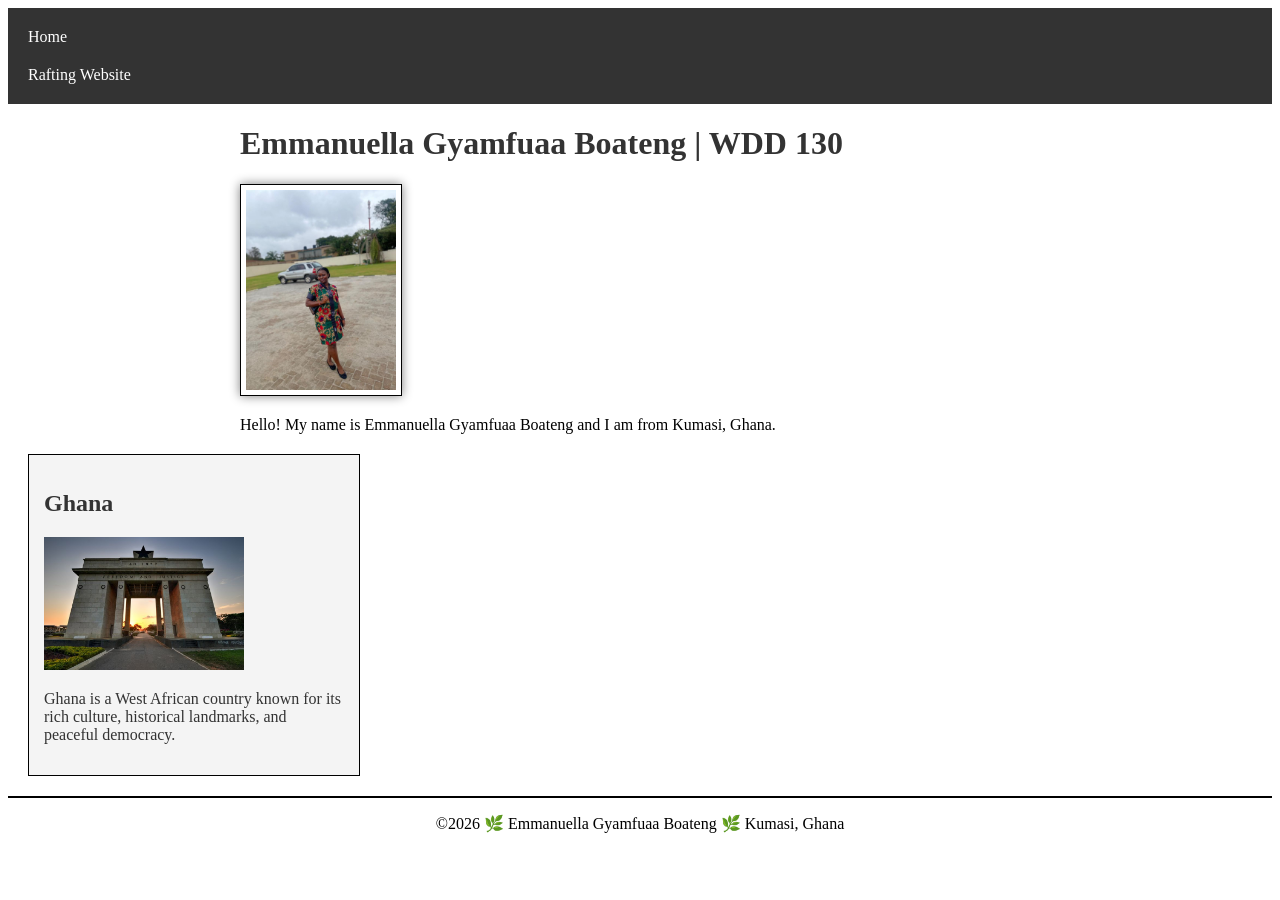
<file: index.html>
<!DOCTYPE html>
<html lang="en-US">

<head>
    <meta charset="utf-8">
    <meta name="viewport" content="width=device-width,initial-scale=1.0">
    <meta name="author" content="Emmanuella Gyamfuaa Boateng">

    <title>Emmanuella Gyamfuaa Boateng | WDD 130</title>
    <meta name="description"
      content="Emmanuella Gyamfuaa Boateng personal home page for WDD 130 showcasing HTML and CSS skills, coursework progress, and web development learning activities.">

    <link rel="stylesheet" href="styles/styles.css">
</head>

<body>
    <header>
        <nav>
            <a href="#">Home</a>
            <a href="wwr/">Rafting Website</a>
        </nav>
    </header>

    <main>
        <h1>Emmanuella Gyamfuaa Boateng | WDD 130</h1>
        <img src="images/profile.jpg" alt="Hello, my name is Emmanuella Gyamfuaa Boateng">
        <p>Hello! My name is Emmanuella Gyamfuaa Boateng and I am from Kumasi, Ghana.</p>
    </main>

    <aside class="box">
        <h2>Ghana</h2>
        <img src="images/ghana.jpeg" alt="Kwame Nkrumah Museum">
        <p>Ghana is a West African country known for its rich culture,
            historical landmarks, and peaceful democracy.</p>
    </aside>

    <footer>
        <p>©️2026 🌿 Emmanuella Gyamfuaa Boateng 🌿 Kumasi, Ghana</p>
    </footer>
</body>

</html>
</file>
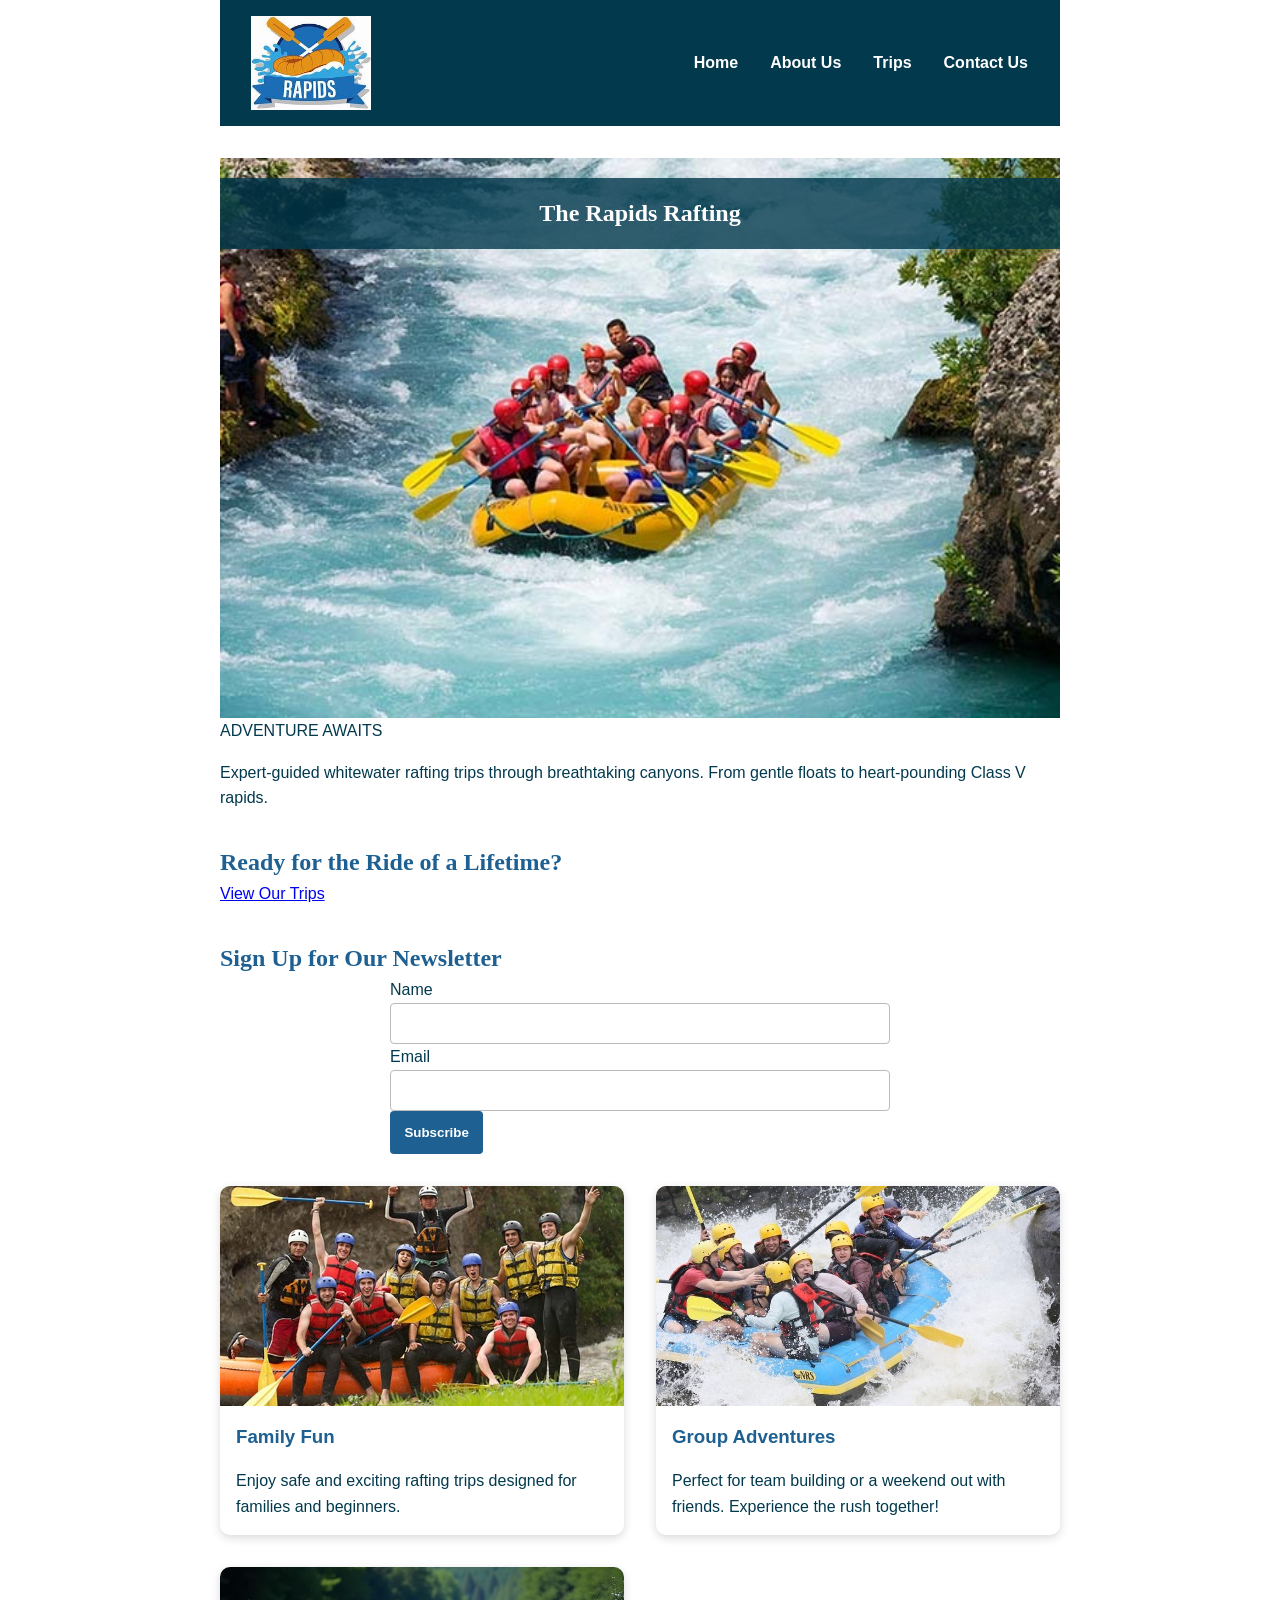
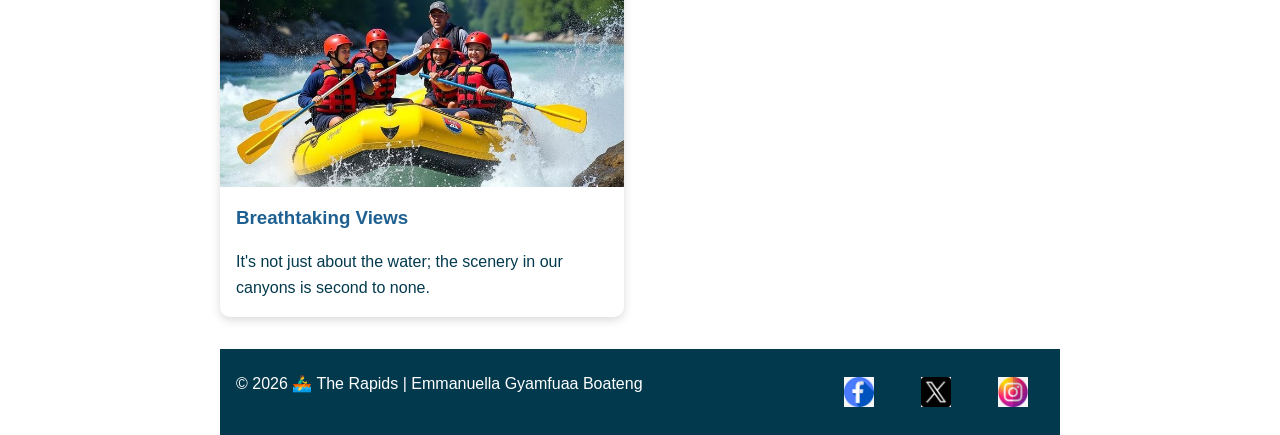
<file: wwr/index.html>
<!DOCTYPE html>
<html lang="en">

<head>
    <meta charset="UTF-8" />
    <meta name="viewport" content="width=device-width, initial-scale=1.0" />
    <title>Home | The Rapids</title>

    <meta name="description"
      content="Experience the thrill of The Rapids Rafting. Expert-guided whitewater adventures for all skill levels.">
    <meta name="author" content="Emmanuella Gyamfuaa Boateng">

    <link rel="stylesheet" href="styles/rafting.css" />
</head>

<body>
    <header class="site-header">
        <img class="logo" src="images/logo.png" alt="The Rapids Logo" />
        <nav class="main-nav">
            <a href="index.html" class="active">Home</a>
            <a href="about.html">About Us</a>
            <a href="trips.html">Trips</a>
            <a href="contact.html">Contact Us</a>
        </nav>
    </header>

    <main>
        <section class="hero">
            <img src="images/hero.jpg" alt="Rafting on a wild river" class="hero-img">
            <div class="hero-msg">
                <p class="hero-eyebrow">ADVENTURE AWAITS</p>
                <h1>The Rapids <span>Rafting</span></h1>
                <p class="hero-subtext">
                    Expert-guided whitewater rafting trips through breathtaking canyons.
                    From gentle floats to heart-pounding Class V rapids.
                </p>
            </div>
        </section>

        <section class="cta-section">
            <h2>Ready for the Ride of a Lifetime?</h2>
            <a class="submit-btn" href="trips.html">View Our Trips</a>
        </section>

        <section class="service-section">
            <h2>Sign Up for Our Newsletter</h2>
            <form class="contact-form" style="display: block; max-width: 500px; margin: 0 auto;">
                <label for="news-name">Name</label>
                <input type="text" id="news-name" name="news-name" required>

                <label for="news-email">Email</label>
                <input type="email" id="news-email" name="news-email" required>

                <button type="submit" class="submit-btn">Subscribe</button>
            </form>
        </section>

        <section class="home-grid">
            <div class="grid-item">
                <img src="images/pic4.jpg" alt="Family Rafting">
                <h3>Family Fun</h3>
                <p>Enjoy safe and exciting rafting trips designed for families and beginners.</p>
            </div>

            <div class="grid-item">
                <img src="images/pic3.jpg" alt="Group of friends rafting">
                <h3>Group Adventures</h3>
                <p>Perfect for team building or a weekend out with friends. Experience the rush
                    together!</p>
            </div>

            <div class="grid-item">
                <img src="images/pic1.jpg" alt="Scenic river canyon">
                <h3>Breathtaking Views</h3>
                <p>It's not just about the water; the scenery in our canyons is second to none.</p>
            </div>
        </section>
    </main>

    <footer class="site-footer">
        <p>© 2026 🚣‍♂️ The Rapids | Emmanuella Gyamfuaa Boateng</p>
        <nav class="socialmedia">
            <a href="https://facebook.com"><img src="images/facebook.png" alt="Facebook"></a>
            <a href="https://twitter.com"><img src="images/twitter.png" alt="Twitter"></a>
            <a href="https://instagram.com"><img src="images/instagram.png" alt="Instagram"></a>
        </nav>
    </footer>
</body>

</html>
</file>
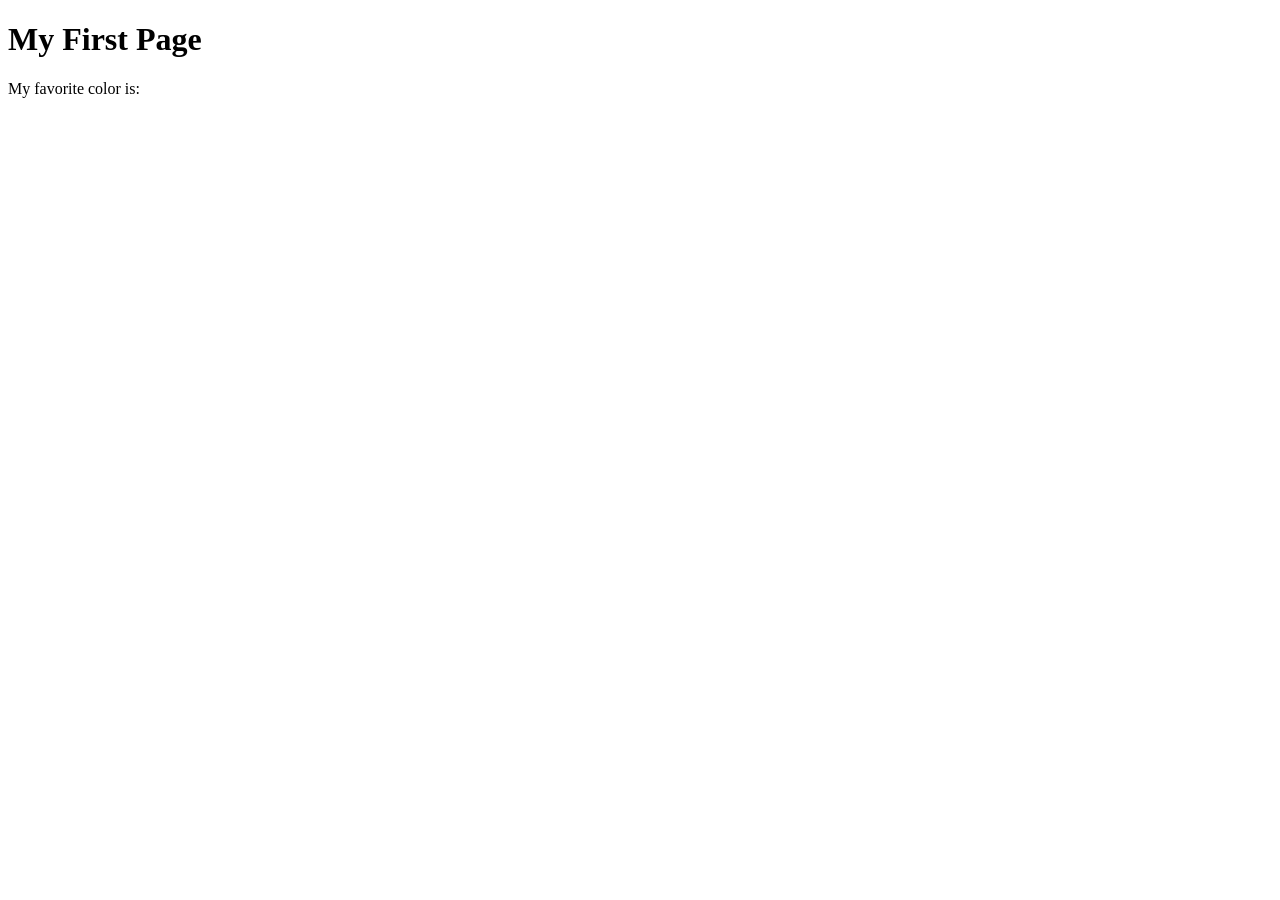
<file: week01/first-page.html>
<!DOCTYPE html>
<html lang="en">
<head>
    <meta charset="UTF-8">
    <meta name="viewport" content="width=device-width, initial-scale=1.0">
    <title>My First Page</title>
</head>
<body>
    <h1>My First Page</h1>
    <p>My favorite color is: </p>
</body>
</html>
</file>
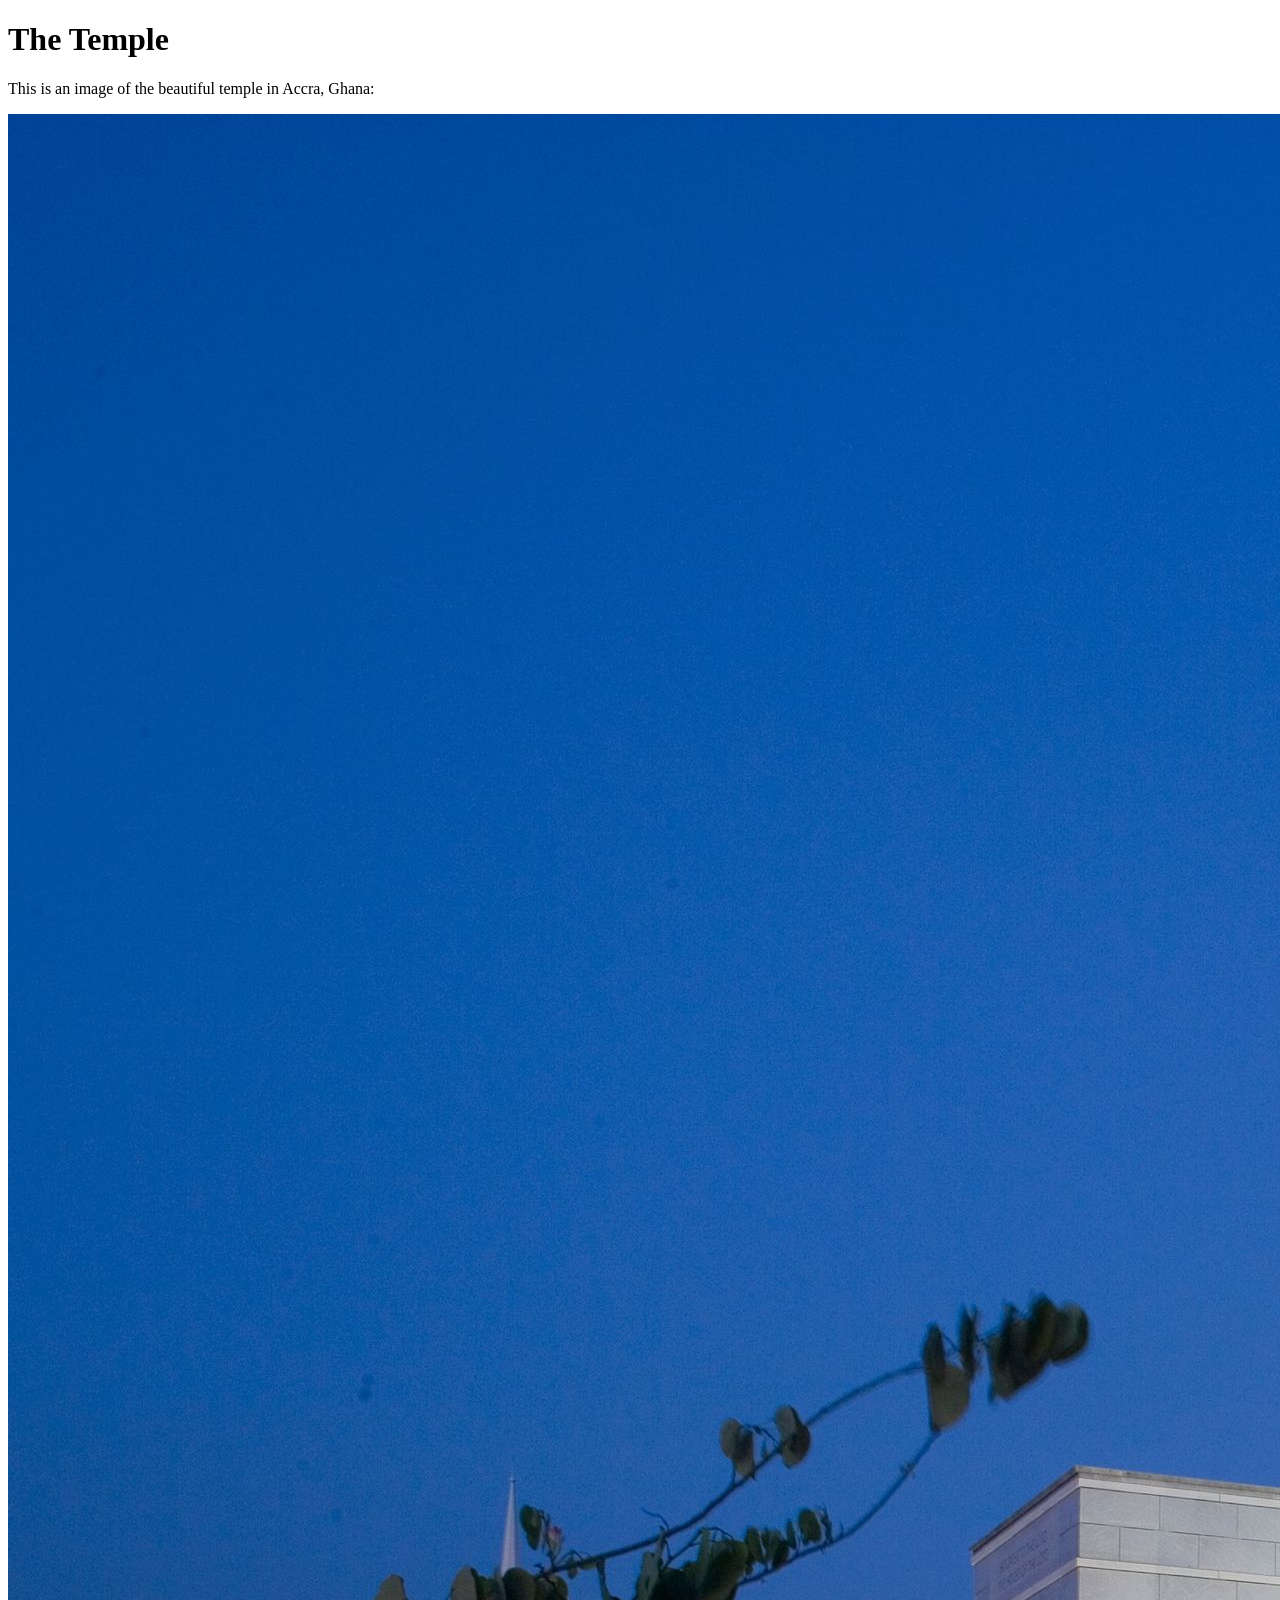
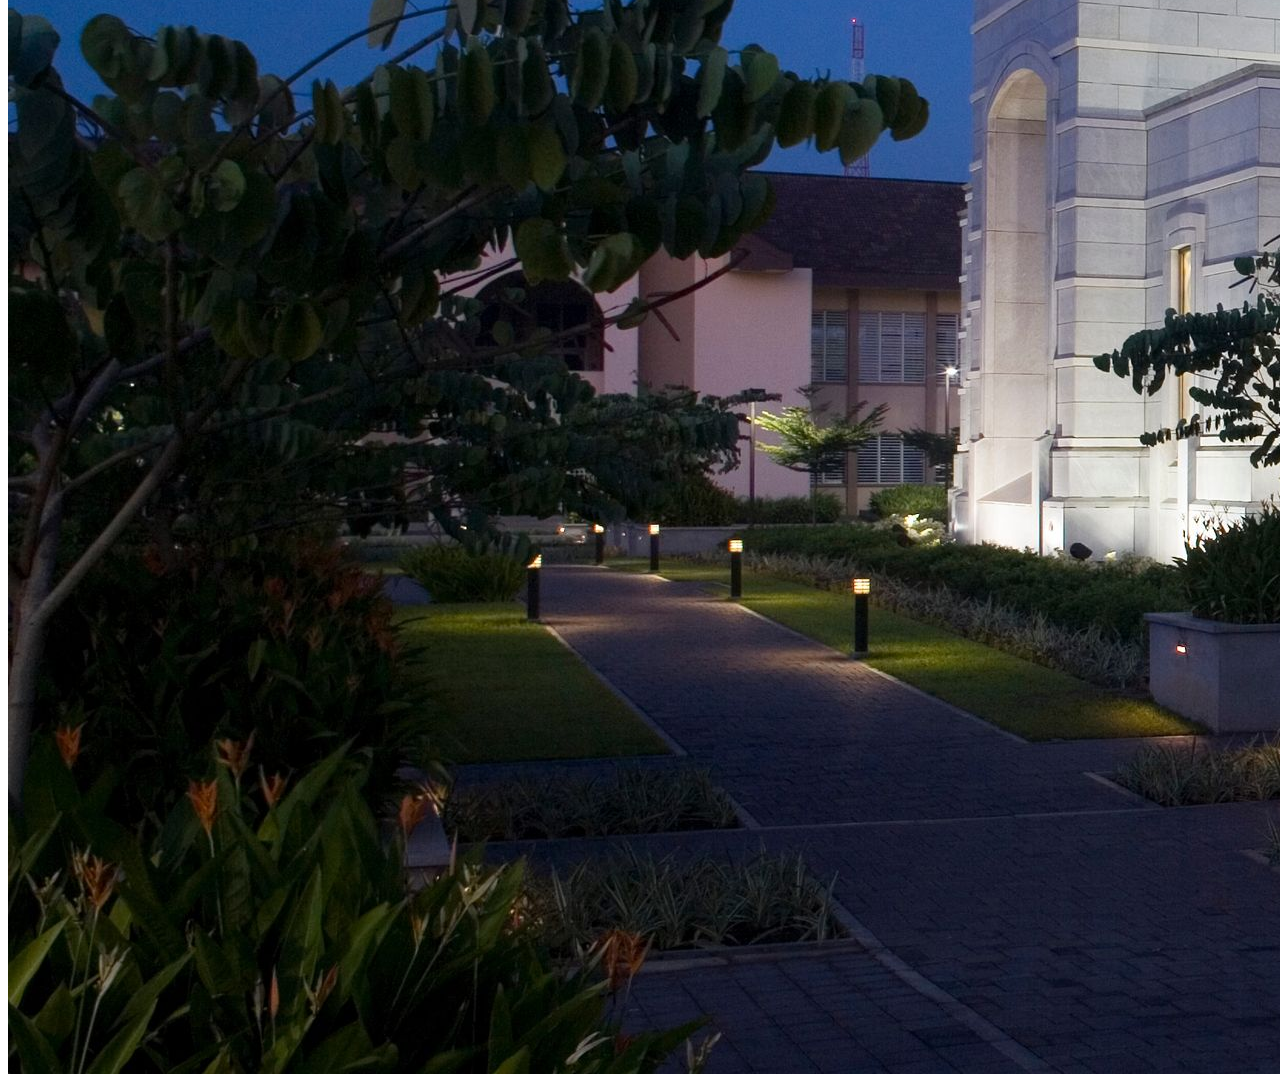
<file: week01/images.html>
<!DOCTYPE html>
<html lang="en">
<head>
    <meta charset="UTF-8">
    <meta name="viewport" content="width=device-width, initial-scale=1.0">
    <title>Temple Image</title>
</head>
<body>
    <h1>The Temple</h1>
    <p>This is an image of the beautiful temple in Accra, Ghana:</p>
    <img src="images/temple-large.jpeg" alt="The Accra Ghana Temple">
    
</body>
</html>
</file>
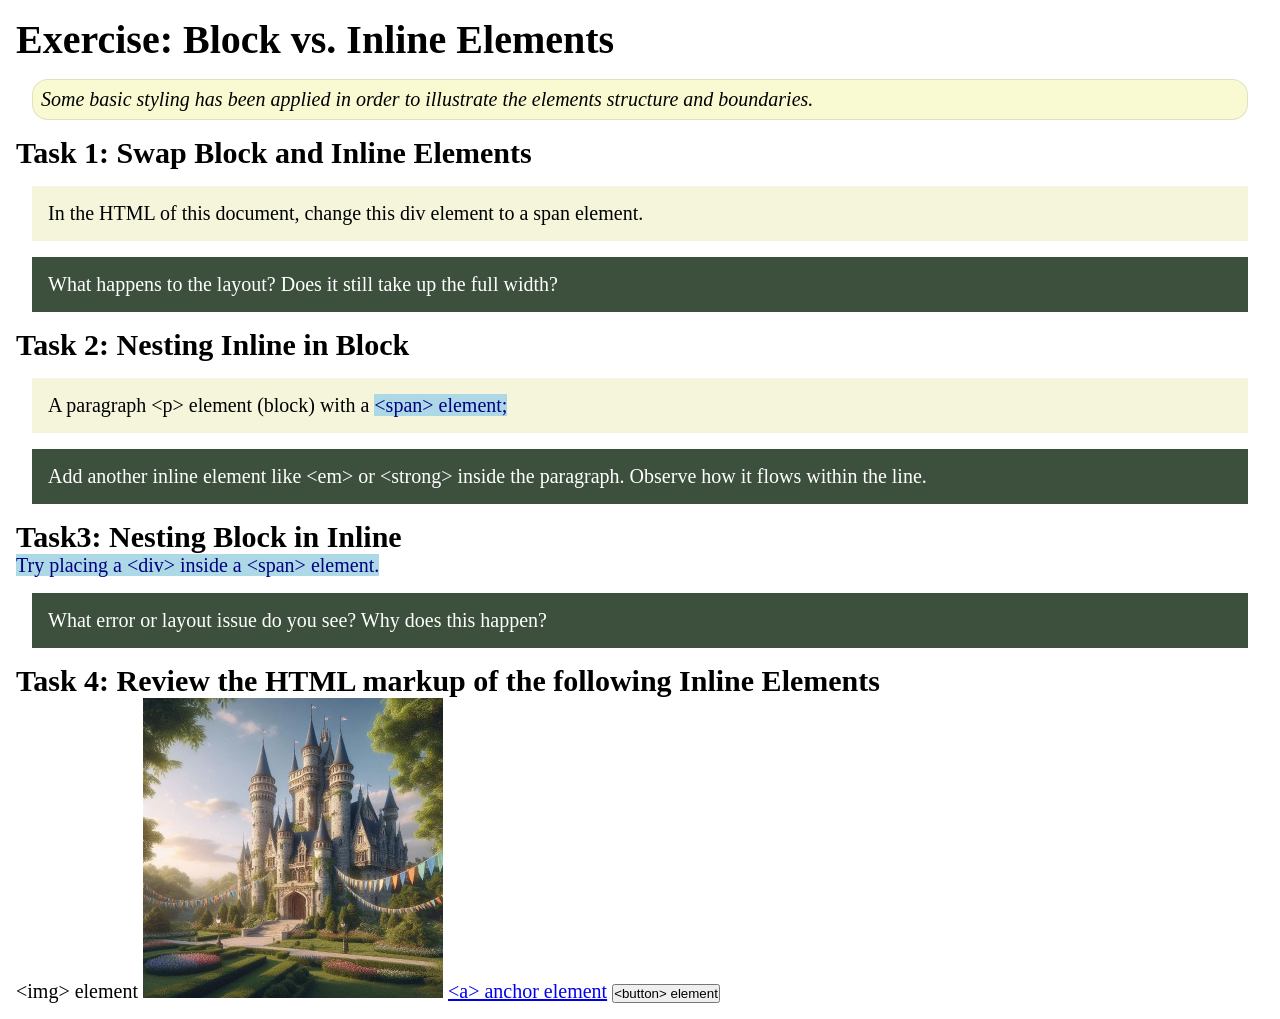
<file: week02/block-vs-inline.html>
<!DOCTYPE html>
<html lang="en">

<head>
    <meta charset="UTF-8">
    <meta name="viewport" content="width=device-width, initial-scale=1.0">
    <title>Exercise: Block vs. Inline Elements</title>
    <link rel="stylesheet" href="styles/block-vs-inline.css">
</head>

<body>
    <main>
        <h1>Exercise: Block vs. Inline Elements</h1>
        <p class="note">Some basic styling has been applied in order to illustrate the elements structure and
            boundaries.</p>

        <h2>Task 1: Swap Block and Inline Elements</h2>
        <div>In the HTML of this document, change this div element to a span element.</div>

        <p class="question">What happens to the layout? Does it still take up the full width?</p>

        <h2>Task 2: Nesting Inline in Block</h2>
        <p>A paragraph &lt;p&gt; element (block) with a <span>&lt;span&gt; element;</span></p>
        <p class="question">Add another inline element like &lt;em&gt; or &lt;strong&gt; inside the paragraph. Observe
            how it flows within the line.</p>

        <h2>Task3: Nesting Block in Inline</h2>
        <span>Try placing a &lt;div&gt; inside a &lt;span&gt; element.</span>
            <p class="question">What error or layout issue do you see? Why does this happen?</p>


            <h2>Task 4: Review the HTML markup of the following Inline Elements</h2>
        &lt;img&gt; element
        <img src="images/castle.webp" alt="placeholder image (images are inline)" width="300" height="300">
        <a href="https://churchofjesuschrist.org">&lt;a&gt; anchor element</a>
        <button type="button">&lt;button&gt; element</button>
    </main>
</body>

</html>
</file>
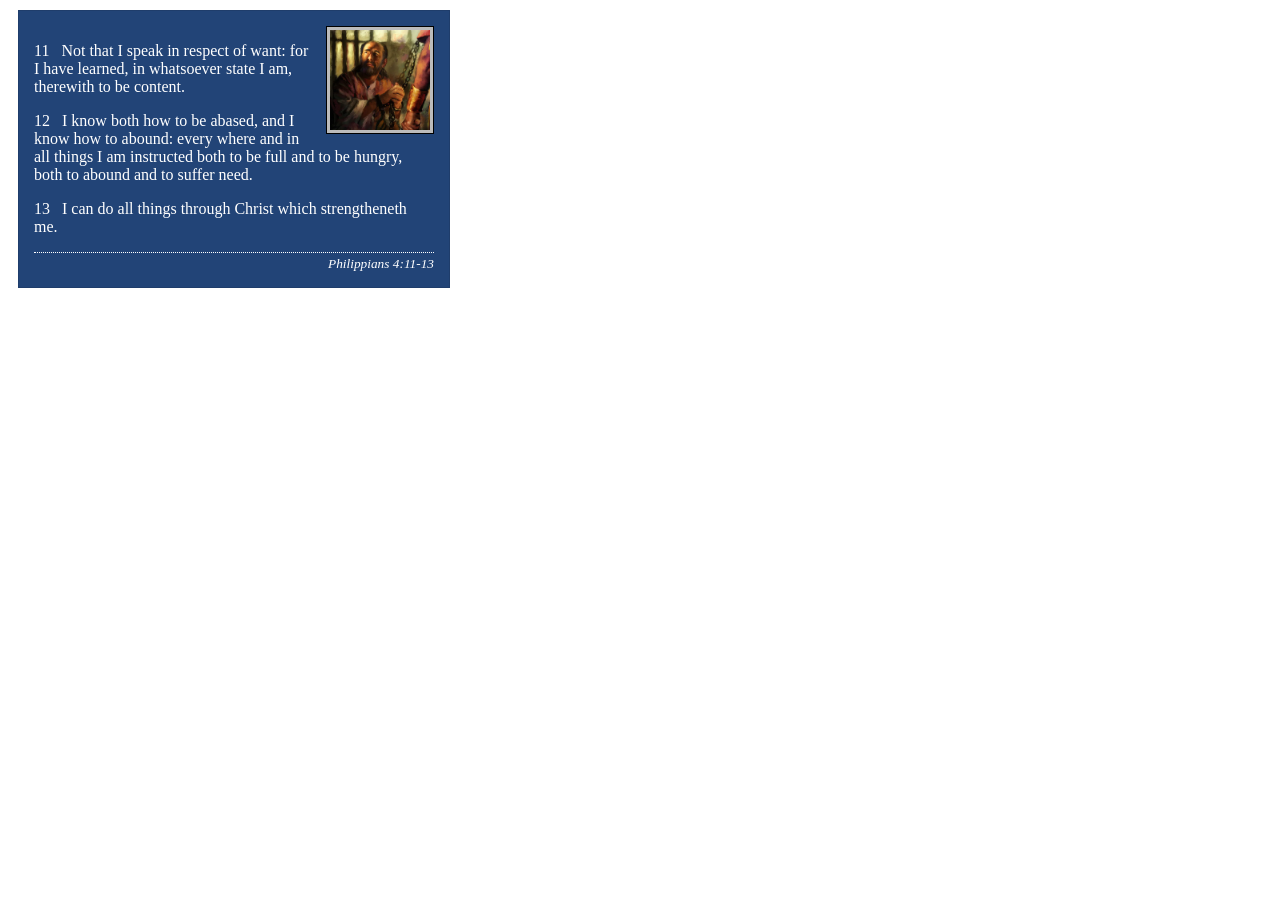
<file: week02/box-model-solution.html>
<!DOCTYPE html>
<html lang="en">
<head>
    <meta charset="UTF-8">
    <meta name="viewport" content="width=device-width, initial-scale=1.0">
    <title>Box Model Activity</title>
    <link rel="stylesheet" href="styles/box-model-solution.css">
</head>
<body>
    <main>
        <div class="callout">
            <img src="images/apostle-paul-imprisoned.webp" alt="Paul the Apostle - Imprisoned in Rome" width="200" height="200">
            <blockquote>
                <p>11 &nbsp; Not that I speak in respect of want: for I have learned, in whatsoever state I am, therewith to be content.</p>
                <p>12 &nbsp; I know both how to be abased, and I know how to abound: every where and in all things I am instructed both to be full and to be hungry, both to abound and to suffer need.</p>
                <p>13 &nbsp; I can do all things through Christ which strengtheneth me.</p>
            </blockquote>
            <cite>Philippians 4:11-13</cite>
        </div>
    </main>
</body>
</html>
</file>
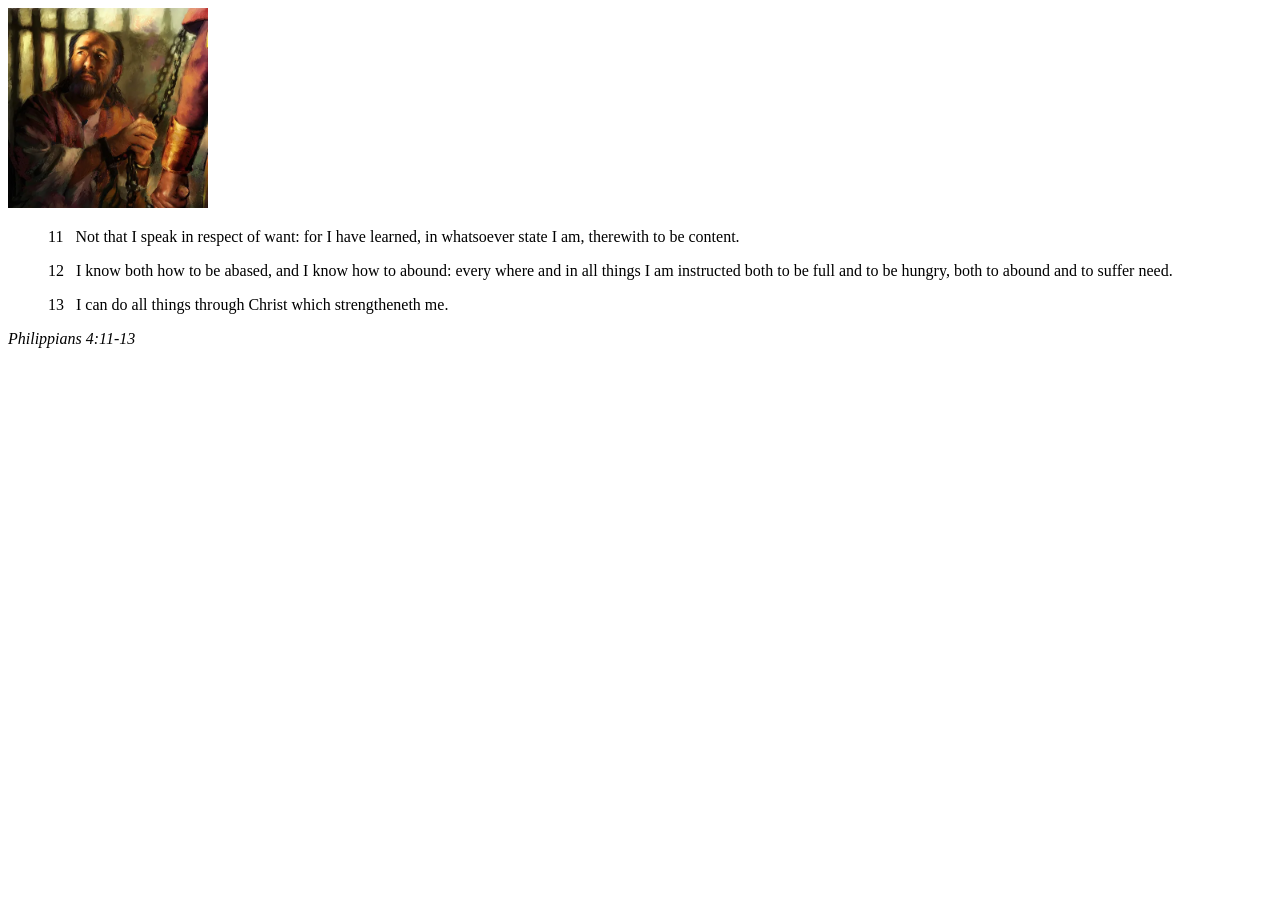
<file: week02/box-model.html>
<!DOCTYPE html>
<html lang="en">
<head>
    <meta charset="UTF-8">
    <meta name="viewport" content="width=device-width, initial-scale=1.0">
    <title>Box Model Activity</title>
</head>
<body>
    <main>
        <div class="callout">
            <img src="images/apostle-paul-imprisoned.webp" alt="Paul the Apostle - Imprisoned in Rome" width="200" height="200">
            <blockquote>
                <p>11 &nbsp; Not that I speak in respect of want: for I have learned, in whatsoever state I am, therewith to be content.</p>
                <p>12 &nbsp; I know both how to be abased, and I know how to abound: every where and in all things I am instructed both to be full and to be hungry, both to abound and to suffer need.</p>
                <p>13 &nbsp; I can do all things through Christ which strengtheneth me.</p>
            </blockquote>
            <cite>Philippians 4:11-13</cite>
        </div>
    </main>
</body>
</html>
</file>
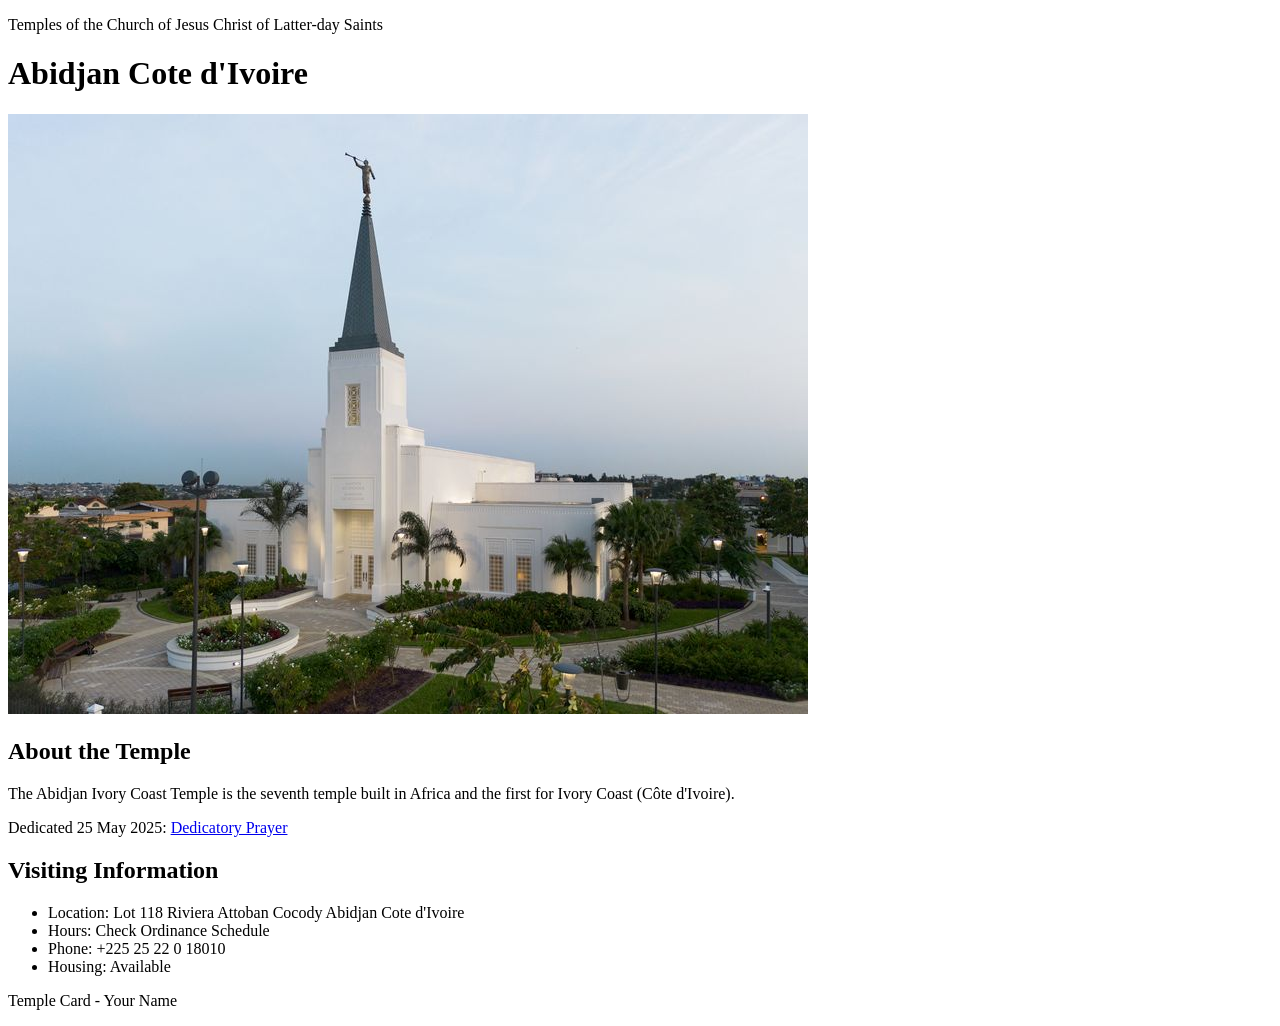
<file: week02/temple.html>
<!DOCTYPE html>
<html lang="en">

<head>
    <meta charset="UTF-8">
    <meta name="viewport" content="width=device-width, initial-scale=1.0">
    <title>Temple Card - Abidjan Cote d'Ivoire</title>
</head>

<body>
    <header>
        <p>Temples of the Church of Jesus Christ of Latter-day Saints</p>
    </header>
    <main>
        <h1>Abidjan Cote d'Ivoire</h1>
        <picture>
            <img src="images/abidjan-ivory-coast.jpeg" alt="Abidjan Cote d'Ivoire Temple">
        </picture>
        <section>
            <h2>About the Temple</h2>
            <p>The Abidjan Ivory Coast Temple is the seventh temple built in Africa and the first for Ivory Coast (Côte
                d'Ivoire).</p>
            <p>Dedicated 25 May 2025: <a
                    href="https://www.churchofjesuschrist.org/temples/dedicatory-prayer/abidjan-ivory-coast-temple/2025-05-25?lang=eng"
                    target="_blank" rel="noopener noreferrer">Dedicatory Prayer</a></p>
        </section>
        <section>
            <h2>Visiting Information</h2>
            <ul>
                <li>Location: Lot 118 Riviera Attoban Cocody Abidjan Cote d'Ivoire</li>
                <li>Hours: Check Ordinance Schedule</li>
                <li>Phone: +225 25 22 0 18010</li>
                <li>Housing: Available</li>
            </ul>
        </section>
    </main>
    <footer>
        <p>Temple Card - Your Name</p>
    </footer>
</body>

</html>
</file>
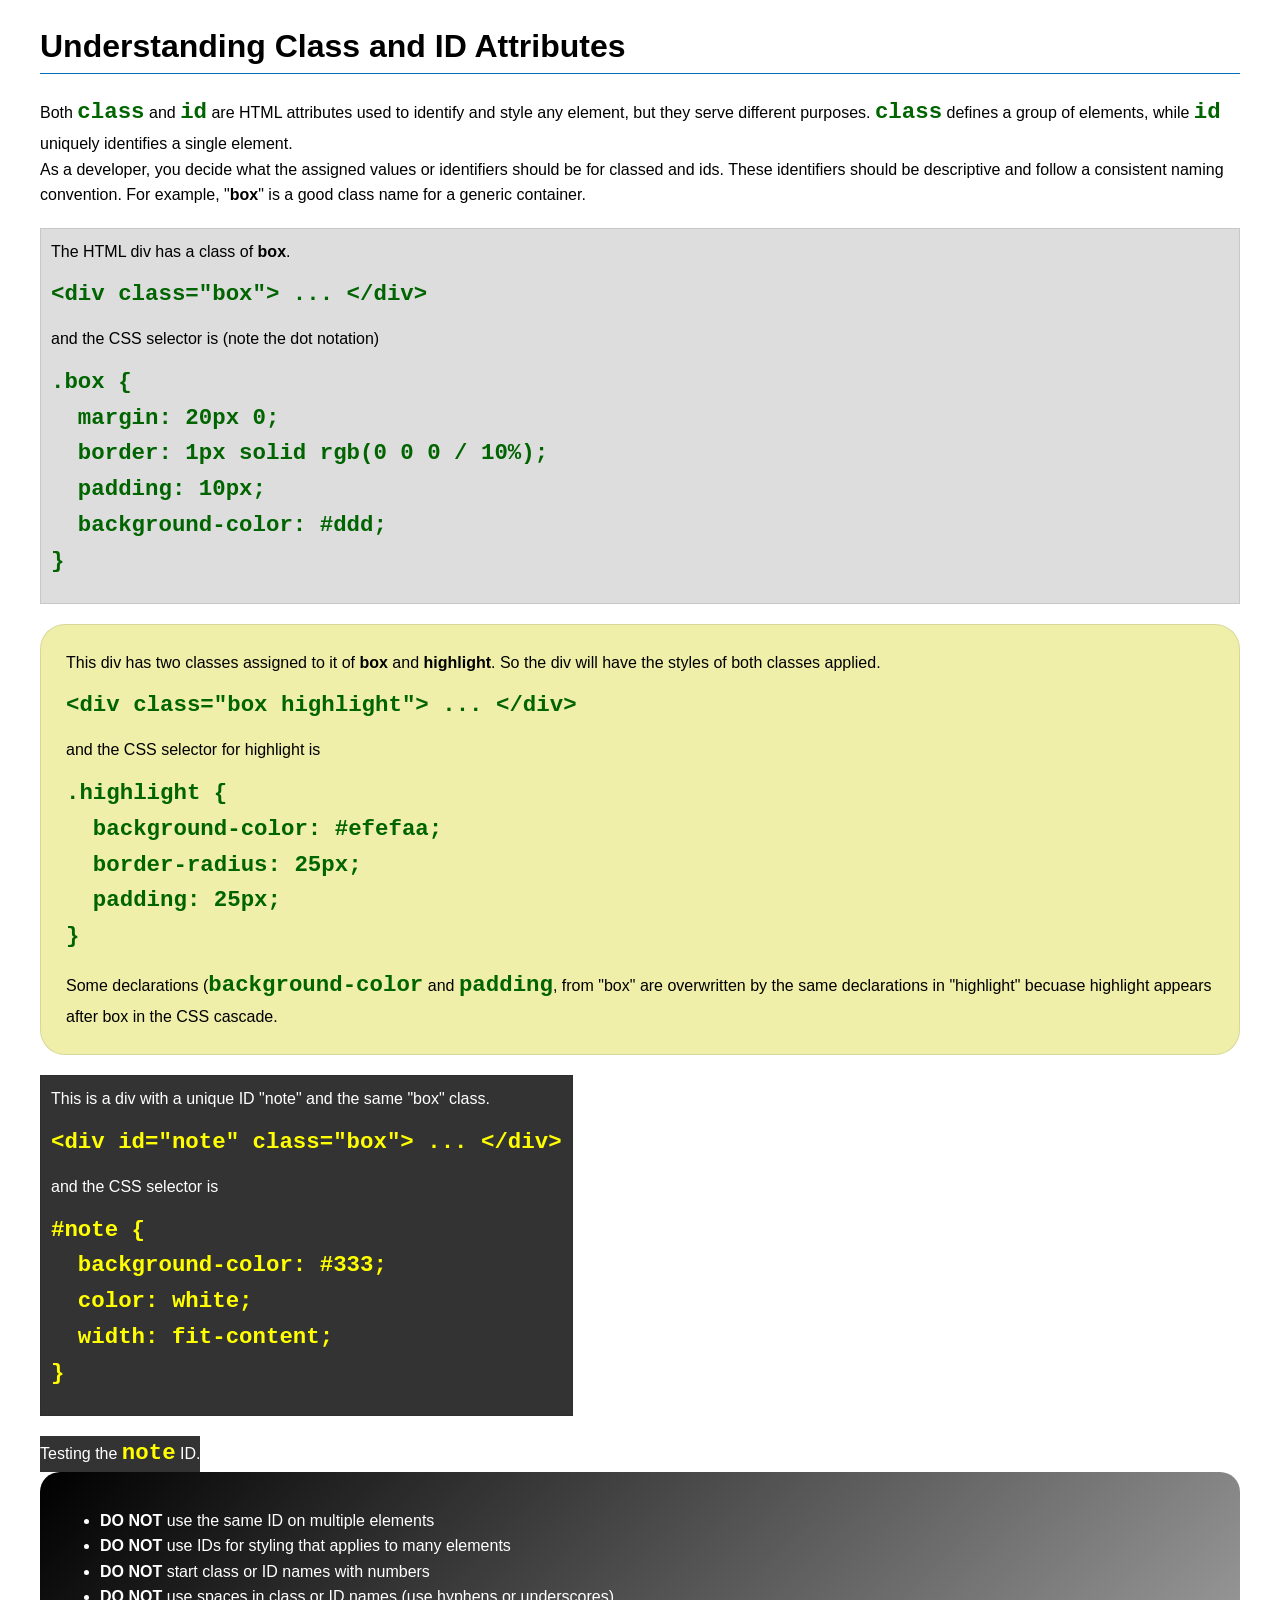
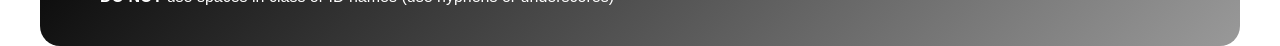
<file: week03/class-and-id.html>
<!DOCTYPE html>
<html lang="en">

<head>
    <meta charset="UTF-8">
    <meta name="viewport" content="width=device-width, initial-scale=1.0">
    <title>Class vs ID Attributes</title>
    <link rel="stylesheet" href="styles/class-and-id.css">
</head>

<body>
    <h1>Understanding Class and ID Attributes</h1>
    <p>Both <code>class</code> and <code>id</code> are HTML attributes used to identify and style any element, but they
        serve different purposes. <code>class</code> defines a group of elements, while <code>id</code> uniquely
        identifies a single element.</p>
    <p>As a developer, you decide what the assigned values or identifiers should be for classed and ids. These
        identifiers should be
        descriptive and follow a consistent naming convention. For example, "<strong>box</strong>" is a good class name
        for a generic container.</p>
    <div class="box">
        <p>The HTML div has a class of <strong>box</strong>.</p>
        <pre><code class="html">&lt;div class="box"&gt; ... &lt;/div&gt;</code></pre>
        and the CSS selector is (note the dot notation)
        <pre><code class="css">.box {
  margin: 20px 0;
  border: 1px solid rgb(0 0 0 / 10%);
  padding: 10px;
  background-color: #ddd; 
}</code></pre>
    </div>

    <div class="box highlight">
        <p>This div has two classes assigned to it of <strong>box</strong> and <strong>highlight</strong>. So the div
            will have the styles of both classes applied.</p>
        <pre><code class="html">&lt;div class="box highlight"&gt; ... &lt;/div&gt;</code></pre>
        and the CSS selector for highlight is
        <pre><code class="css">.highlight {
  background-color: #efefaa;
  border-radius: 25px;
  padding: 25px;
}</code></pre>
<p>Some declarations (<code>background-color</code> and <code>padding</code>, from "box" are overwritten by the same declarations in "highlight" becuase highlight appears after box in the CSS cascade.</p>
    </div>

    <div id="note" class="box">
        <p>This is a div with a unique ID "note" and the same "box" class.</p>
        <pre><code class="html">&lt;div id="note" class="box"&gt; ... &lt;/div&gt;</code></pre>
        and the CSS selector is
        <pre><code class="css">#note {
  background-color: #333;
  color: white;
  width: fit-content;
}</code></pre>
    </div>

    <div id="note">
        <p>Testing the <code>note</code> ID.</p>
    </div>

    <section id="best-practice">
        <ul>
            <li><strong>DO NOT</strong> use the same ID on multiple elements</li>
            <li><strong>DO NOT</strong> use IDs for styling that applies to many elements</li>
            <li><strong>DO NOT</strong> start class or ID names with numbers</li>
            <li><strong>DO NOT</strong> use spaces in class or ID names (use hyphens or underscores)</li>
        </ul>
    </section>




</body>

</html>
</file>
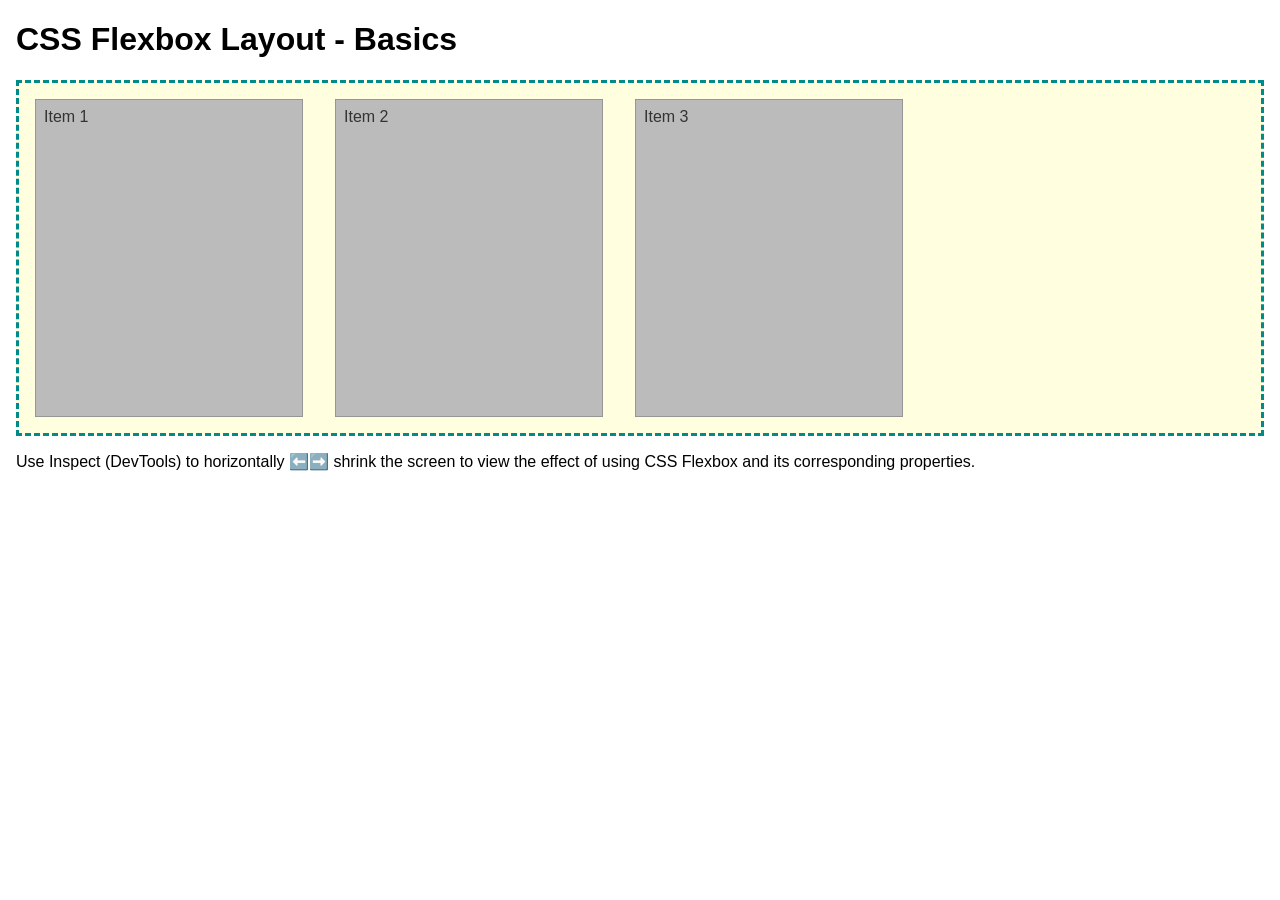
<file: week04/flexbox-layout.html>
<!DOCTYPE html>
<html lang="en">
<head>
    <meta charset="UTF-8">
    <meta name="viewport" content="width=device-width, initial-scale=1.0">
    <title>CSS Flexbox Layout - Basics</title>
    <link rel="stylesheet" href="styles/flexbox.css">
</head>
<body>
    <main>
        <h1>CSS Flexbox Layout - Basics</h1>
        <div class="flex-container">
            <div class="flex-item item1">Item 1</div>
            <div class="flex-item item2">Item 2</div>
            <div class="flex-item item3">Item 3</div>
        </div>
        <p>Use Inspect (DevTools) to horizontally ⬅️➡️ shrink the screen to view the effect of using CSS Flexbox and its corresponding properties.</p>
    </main>
</body>
</html>
</file>
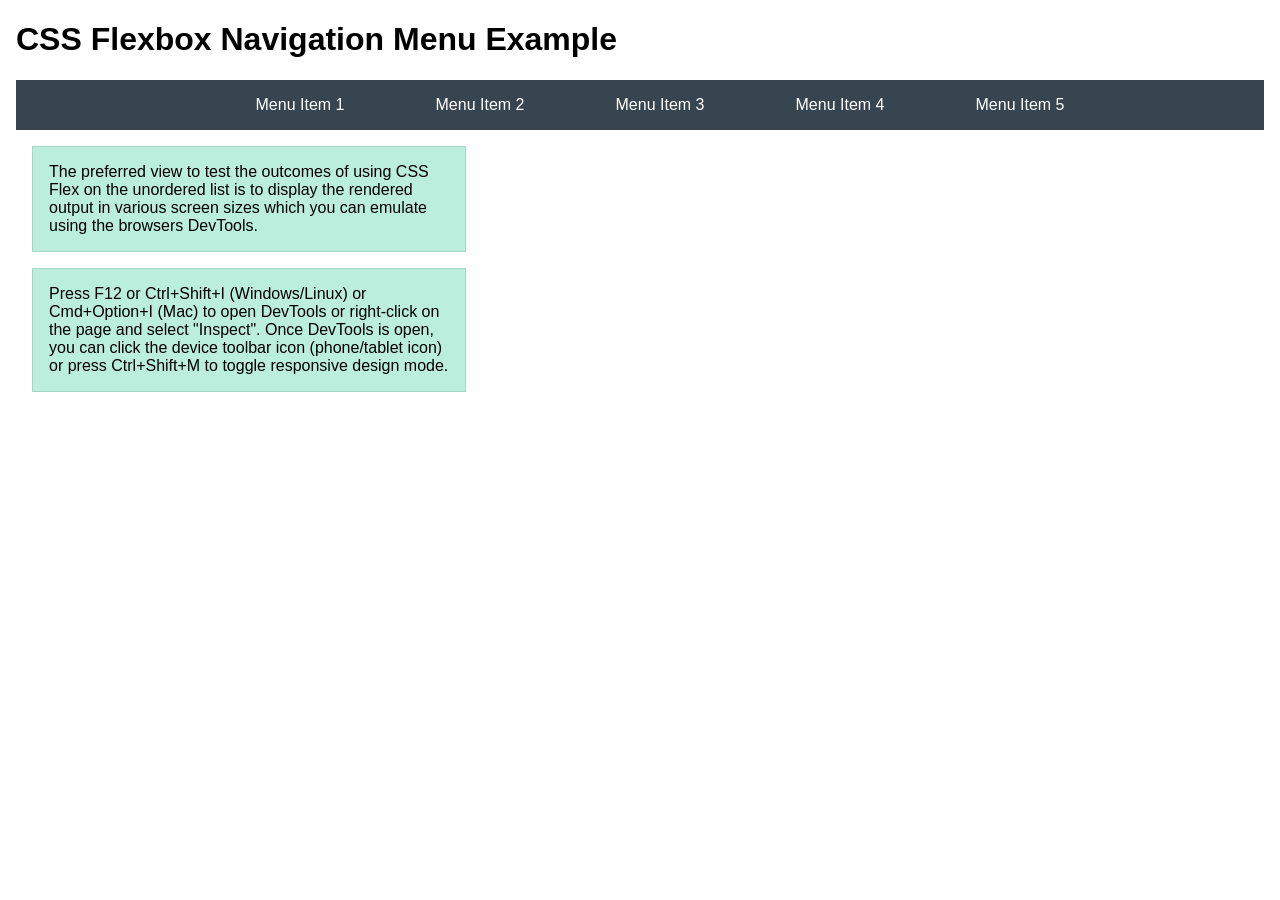
<file: week04/flexbox-menu.html>
<!DOCTYPE html>
<html lang="en">
<head>
    <meta charset="UTF-8">
    <meta name="viewport" content="width=device-width, initial-scale=1.0">
    <title>CSS Flexbox - Navigation Menu</title>
    <link rel="stylesheet" href="styles/flexbox-menu.css">
</head>
<body>
    <main>
        <h1>CSS Flexbox Navigation Menu Example</h1>
        <nav>
            <ul>
                <li><a href="#">Menu Item 1</a></li>
                <li><a href="#">Menu Item 2</a></li>
                <li><a href="#">Menu Item 3</a></li>
                <li><a href="#">Menu Item 4</a></li>
                <li><a href="#">Menu Item 5</a></li>
            </ul>
        </nav>
        <p>The preferred view to test the outcomes of using CSS Flex on the unordered list is to display the rendered output in various screen sizes which you can emulate using the browsers DevTools.</p>

        <p>Press F12 or Ctrl+Shift+I (Windows/Linux) or Cmd+Option+I (Mac) to open DevTools or right-click on the page and select "Inspect". Once DevTools is open, you can click the device toolbar icon (phone/tablet icon) or press Ctrl+Shift+M to toggle responsive design mode.</p>

                      
        
    </main>
</body>
</html>
</file>
<file: styles/styles.css>
/* Navigation bar */
nav {
    background-color: #333;
    padding: 10px;
}

/* Navigation links */
nav a {
    color: white;
    padding: 10px;
    display: block;
    text-decoration: none;
}

/* Main container */
main {
    max-width: 800px;
    margin: 0 auto;
}

/* Heading */
h1 {
    color: #333;
}

/* Profile image inside main */
main img {
    width: 150px;
    height: auto;
    border: 1px solid #000;
    padding: 5px;
    box-shadow: 0 0 10px gray;
}

/* Paragraphs */
p {
    padding: 0;
}

/* Aside section */
aside {
    width: 300px;
    margin: 20px;
    border: 1px solid #000;
    padding: 15px;
    background-color: #f4f4f4;
    color: #333;
}

/* Image inside aside */
aside img {
    width: 200px;
    height: auto;
}

/* Footer */
footer {
    margin-top: 20px;
    border-top: 2px solid #000;
    text-align: center;
}
</file>
<file: wwr/styles/rafting.css>
/* ==========================================
   WDD130 - The Rapids
   Global Styles
========================================== */

:root {
    --primary-color: #1e6091;
    --secondary-color: #02394d;
    --accent1-color: #184e77;
    --accent2-color: #ffffff;
    --heading-font: Georgia, serif;
    --body-font: Arial, sans-serif;
}

* {
    margin: 0;
    padding: 0;
    box-sizing: border-box;
}

body {
    font-family: var(--body-font);
    color: var(--secondary-color);
    line-height: 1.6;
    background-color: #ffffff;
}

header,
main,
footer {
    max-width: 840px;
    margin: 0 auto;
}

img {
    max-width: 100%;
    height: auto;
    display: block;
}

h1,
h2 {
    font-family: var(--heading-font);
    color: var(--primary-color);
}

/* ==========================================
   Header
========================================== */

header {
    background-color: var(--secondary-color);
    display: grid;
    grid-template-columns: 150px 1fr;
    align-items: center;
    padding: 1rem;
}

.logo {
    width: 120px;
    justify-self: center;
}

/* ==========================================
   Navigation
========================================== */

nav {
    display: flex;
    justify-content: flex-end;
}

nav ul {
    display: flex;
    list-style: none;
}

nav li {
    margin-left: 1rem;
}

nav a {
    display: block;
    padding: .75rem 1rem;
    text-decoration: none;
    color: white;
    font-weight: bold;
}

nav a:hover {
    background-color: var(--primary-color);
    border-radius: 4px;
}

/* ==========================================
   Hero Section (Required for WDD130 Audit)
========================================== */

.hero {
    position: relative;
}

.hero img {
    width: 100%;
}

.hero h1 {
    position: absolute;
    top: 20px;
    width: 100%;
    text-align: center;
    color: white;
    background-color: rgba(2, 57, 77, 0.8);
    padding: 1rem;
}

.hero article {
    position: absolute;
    bottom: 20px;
    left: 20px;
    right: 20px;
    background-color: rgba(255, 255, 255, 0.9);
    padding: 1rem;
    color: var(--secondary-color);
}

.hero article img {
    float: right;
    width: 180px;
    margin-left: 20px;
}

/* ==========================================
   Footer
========================================== */

footer {
    margin-top: 2rem;
    padding: 1rem;
    background-color: var(--secondary-color);
    color: white;

    display: flex;
    justify-content: space-between;
    align-items: center;
}

.socialmedia {
    display: flex;
    gap: 15px;
}

.socialmedia a {
    text-decoration: none;
}

.socialmedia img {
    width: 30px;
}

/* ==========================================
   ABOUT PAGE
========================================== */

/* History Section */

.history {
    padding: 2rem 0;
}

.history h2 {
    text-align: center;
    margin-bottom: 2rem;
}

.history-layout {
    display: grid;
    grid-template-columns: 1fr auto 1fr;
    gap: 20px;
    align-items: center;
}

.history-layout p {
    padding: 1rem;
}

.history-layout img {
    width: 250px;
    border-radius: 8px;
}

/* Adventure Section */

.adventures {
    padding: 2rem 0;
}

.adventures h2 {
    text-align: center;
    margin-bottom: 2rem;
}

.adventure-gallery {
    display: flex;
    justify-content: space-between;
    gap: 15px;
    flex-wrap: wrap;
}

.adventure-gallery figure {
    flex: 1 1 140px;
    text-align: center;
}

.adventure-gallery img {
    width: 100%;
    height: 180px;
    object-fit: cover;
    border-radius: 6px;
}

.adventure-gallery figcaption {
    margin-top: .5rem;
    font-weight: bold;
    color: var(--secondary-color);
}

/* ==========================================
   HOME PAGE
========================================== */

.home-grid {
    display: grid;
    grid-template-columns: repeat(auto-fit, minmax(280px, 1fr));
    gap: 2rem;
    margin: 2rem 0;
}

.grid-item {
    background: #ffffff;
    border-radius: 10px;
    overflow: hidden;
    box-shadow: 0 3px 10px rgba(0, 0, 0, .15);
}

.grid-item img {
    width: 100%;
    height: 220px;
    object-fit: cover;
}

.grid-item h3 {
    color: var(--primary-color);
    margin: 1rem;
}

.grid-item p {
    margin: 0 1rem 1rem;
}

/* Call to Action */

.cta {
    text-align: center;
    padding: 2rem;
}

.cta a {
    display: inline-block;
    background: var(--primary-color);
    color: white;
    text-decoration: none;
    padding: .8rem 1.5rem;
    border-radius: 5px;
    font-weight: bold;
}

.cta a:hover {
    background: var(--secondary-color);
}

/* Newsletter */

.newsletter {
    background: #f5f5f5;
    padding: 2rem;
    margin: 2rem 0;
    border-radius: 8px;
}

.newsletter form {
    display: grid;
    gap: 1rem;
}

.newsletter input {
    padding: .75rem;
    border: 1px solid #ccc;
    border-radius: 4px;
}

.newsletter button {
    background: var(--primary-color);
    color: white;
    border: none;
    padding: .8rem;
    cursor: pointer;
    border-radius: 4px;
    font-weight: bold;
}

.newsletter button:hover {
    background: var(--secondary-color);
}

/* ==========================================
   CONTACT PAGE
========================================== */

.company-info {
    text-align: center;
    margin: 2rem 0;
}

.contact-grid {
    display: grid;
    grid-template-columns: 1fr 1fr;
    gap: 2rem;
    margin: 2rem 0;
}

.map-frame {
    width: 100%;
    height: 400px;
    border: 1px solid #ccc;
}

/* Employees */

.employees {
    display: grid;
    grid-template-columns: repeat(3, 1fr);
    gap: 2rem;
    text-align: center;
    margin: 3rem 0;
}

.employees h2 {
    grid-column: 1 / -1;
}

.employees figure img {
    width: 140px;
    height: 140px;
    margin: 0 auto 1rem;
    border-radius: 50%;
    object-fit: cover;
    border: 3px solid var(--primary-color);
}

.employees figcaption {
    font-weight: bold;
}

/* Contact Form */

.contact-form {
    margin: 3rem 0;
}

.contact-form form {
    display: grid;
    grid-template-columns: 150px 1fr;
    gap: 1rem;
    align-items: start;
}

.contact-form input,
.contact-form textarea,
.contact-form select {
    width: 100%;
    padding: .75rem;
    border: 1px solid #bbb;
    border-radius: 4px;
    font-family: inherit;
}

.contact-form textarea {
    resize: vertical;
    min-height: 120px;
}

.radio-group,
.newsletter-row,
.submit-row {
    grid-column: 2;
}

.radio-group label {
    display: block;
    margin-bottom: .5rem;
}

button[type="submit"] {
    background: var(--primary-color);
    color: white;
    border: none;
    padding: .9rem;
    border-radius: 4px;
    cursor: pointer;
    font-weight: bold;
}

button[type="submit"]:hover {
    background: var(--secondary-color);
}

/* ==========================================
   TRIPS PAGE
========================================== */

.trip-descriptions {
    display: grid;
    grid-template-columns: repeat(auto-fit, minmax(300px, 1fr));
    gap: 2rem;
    margin: 2rem 0;
}

.trip-item {
    border: 1px solid #ddd;
    border-radius: 8px;
    overflow: hidden;
    background: white;
}

.trip-item img {
    width: 100%;
    height: 220px;
    object-fit: cover;
}

.trip-item h3,
.trip-item p {
    padding: 1rem;
}

/* Trips Table */

table {
    width: 100%;
    border-collapse: collapse;
    margin: 2rem 0;
}

th,
td {
    border: 1px solid #ccc;
    padding: .75rem;
    text-align: center;
}

th {
    background: var(--secondary-color);
    color: white;
}

/* ==========================================
   GENERAL SECTIONS
========================================== */

section {
    margin: 2rem 0;
}

p {
    margin-bottom: 1rem;
}

/* ==========================================
   RESPONSIVE DESIGN
========================================== */

@media (max-width: 768px) {

    header {
        grid-template-columns: 1fr;
        text-align: center;
    }

    nav {
        justify-content: center;
        margin-top: 1rem;
    }

    nav ul {
        flex-direction: column;
        gap: .5rem;
    }

    .hero article {
        position: static;
        background: white;
        margin-top: 1rem;
    }

    .hero article img {
        float: none;
        width: 100%;
        margin: 0 0 1rem;
    }

    .history-layout {
        grid-template-columns: 1fr;
        text-align: center;
    }

    .history-layout img {
        margin: 0 auto;
    }

    .contact-grid {
        grid-template-columns: 1fr;
    }

    .employees {
        grid-template-columns: 1fr;
    }

    .contact-form form {
        grid-template-columns: 1fr;
    }

    .radio-group,
    .newsletter-row,
    .submit-row {
        grid-column: auto;
    }

    footer {
        flex-direction: column;
        gap: 1rem;
        text-align: center;
    }
}
</file>
<file: week02/styles/block-vs-inline.css>
* {
    margin: 0;
    padding: 0;
}

body {
    font-size: 20px;
    margin: 1rem;
}

p,
div {
    background-color: beige;
    margin: 1rem;
    padding: 1rem;
}

span {
    color: navy;
    background-color: lightblue;
}

code {
    margin: 0;
    padding: 0;
    color: green;
    font-size: 1.2rem;
}

.note {
    font-style: italic;
    background-color: lightgoldenrodyellow;
    border-radius: 1rem;
    border: 1px solid rgb(0 0 0 / 10%);
    margin: 1rem;
    padding: .5rem;
}

.question {
    background-color: #3d503d;
    color: #fff;
}
</file>
<file: week02/styles/box-model-solution.css>
.callout {
    max-width: 400px;
    margin: 10px;
    border: 1px solid rgba(0, 0, 0, .1);
    padding: 15px;
    background-color: #247;
    color: #fff;
}

.callout img {
    float: right;
    margin: 0 0 10px 15px;
    border: 1px solid #000;
    padding: 3px;
    background-color: #bbb;
    width: 100px;
    height: auto;

}

blockquote {
    margin: 0;
}

cite {
    display: block;
    border-top: 1px dotted #fff;
    padding-top: 3px;
    text-align: right;
    font-size: smaller;
}
</file>
<file: week03/styles/class-and-id.css>
body {
    font-family: Arial, sans-serif;
    line-height: 1.6;
    margin: 0;
    padding: 0 40px;
}

h1 {
    border-bottom: 1px solid rgb(0 110 182);
    padding-bottom: 0;
}



p {
    margin: 0;
}

code {
    color: darkgreen;
    font-weight: 700;
    font-size: 1.4rem;
}

/* Class examples - can be reused */

.box {
    margin: 20px 0;
    border: 1px solid rgb(0 0 0 / 10%);
    padding: 10px;
    background-color: #ddd; /* this is shorthand for #dddddd */
}

.highlight {
    background-color: #efefaa;
    border-radius: 25px;
    padding: 25px;
}

/* ID examples - should be unique */

#note {
    background-color: #333;
    color: white;
    width: fit-content;
}

#note code {
    color: yellow;
}

#best-practice {
    background: linear-gradient(135deg, #000 0%, #999 100%);
    color: white;
    border-radius: 20px;
    padding: 20px
}
</file>
<file: week04/styles/flexbox.css>
body {
    font-family: Helvetica, Arial, sans-serif;
    margin: 1rem;
}

.flex-container {
    border: 3px dashed darkcyan;
    background-color: lightyellow;
    display: flex;
    flex-wrap: wrap;
}

.flex-item {
    width: 250px;
    margin: 1rem;
    border: 1px solid rgb(0 0 0 / 20%);
    padding: 0.5rem;
    background-color: #bbb;
    color: #333;
}

.item1 {
    min-height: 100px;
}

.item2 {
    min-height: 200px;
}

.item3 {
    min-height: 300px;
}
</file>
<file: week04/styles/flexbox-menu.css>
body {
    font-family: Helvetica, Arial, sans-serif;
    margin: 1rem;
}

nav {
    background-color: #36454f;
}

nav ul {
    list-style-type: none;
    display: flex;
    flex-wrap: wrap;
    max-width: 900px;
    margin: 0 auto;
    justify-content: space-around;
    align-items: center;
}

nav a {
    display: block;
    color: #fff;
    text-align: center;
    padding: 1rem;
    text-decoration: none;
}

p {
    margin: 1rem;
    border: 1px solid rgb(0 0 0 / 10%);
    padding: 1rem;
    background-color: #bed;
    max-width: 400px;
}

#devtools-btn {
    background-color: #36454f;
    color: white;
    border: none;
    padding: 12px 24px;
    margin: 1rem;
    font-size: 16px;
    font-family: Helvetica, Arial, sans-serif;
    border-radius: 4px;
    cursor: pointer;
    transition: background-color 0.3s ease;
}

#devtools-btn:hover {
    background-color: #4a5a6a;
}

#devtools-btn:active {
    background-color: #2a3a4a;
}
</file>
